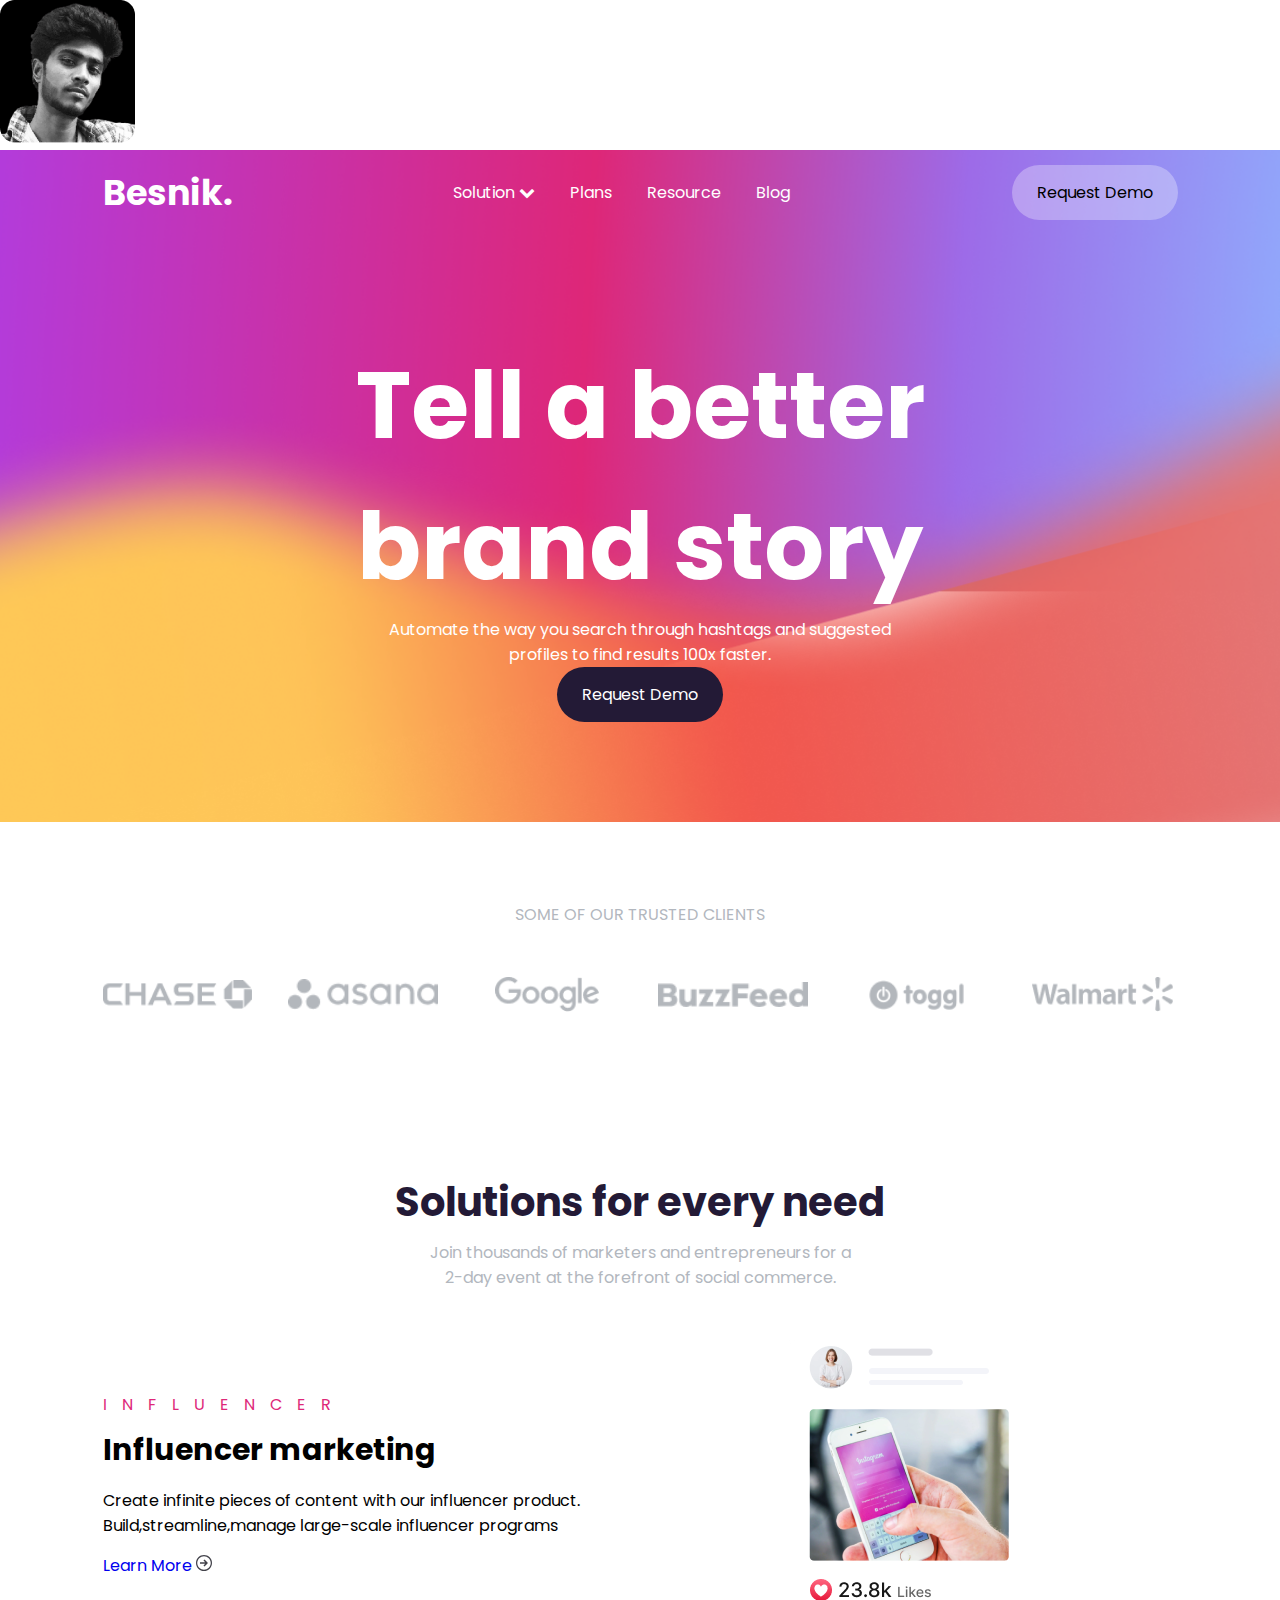
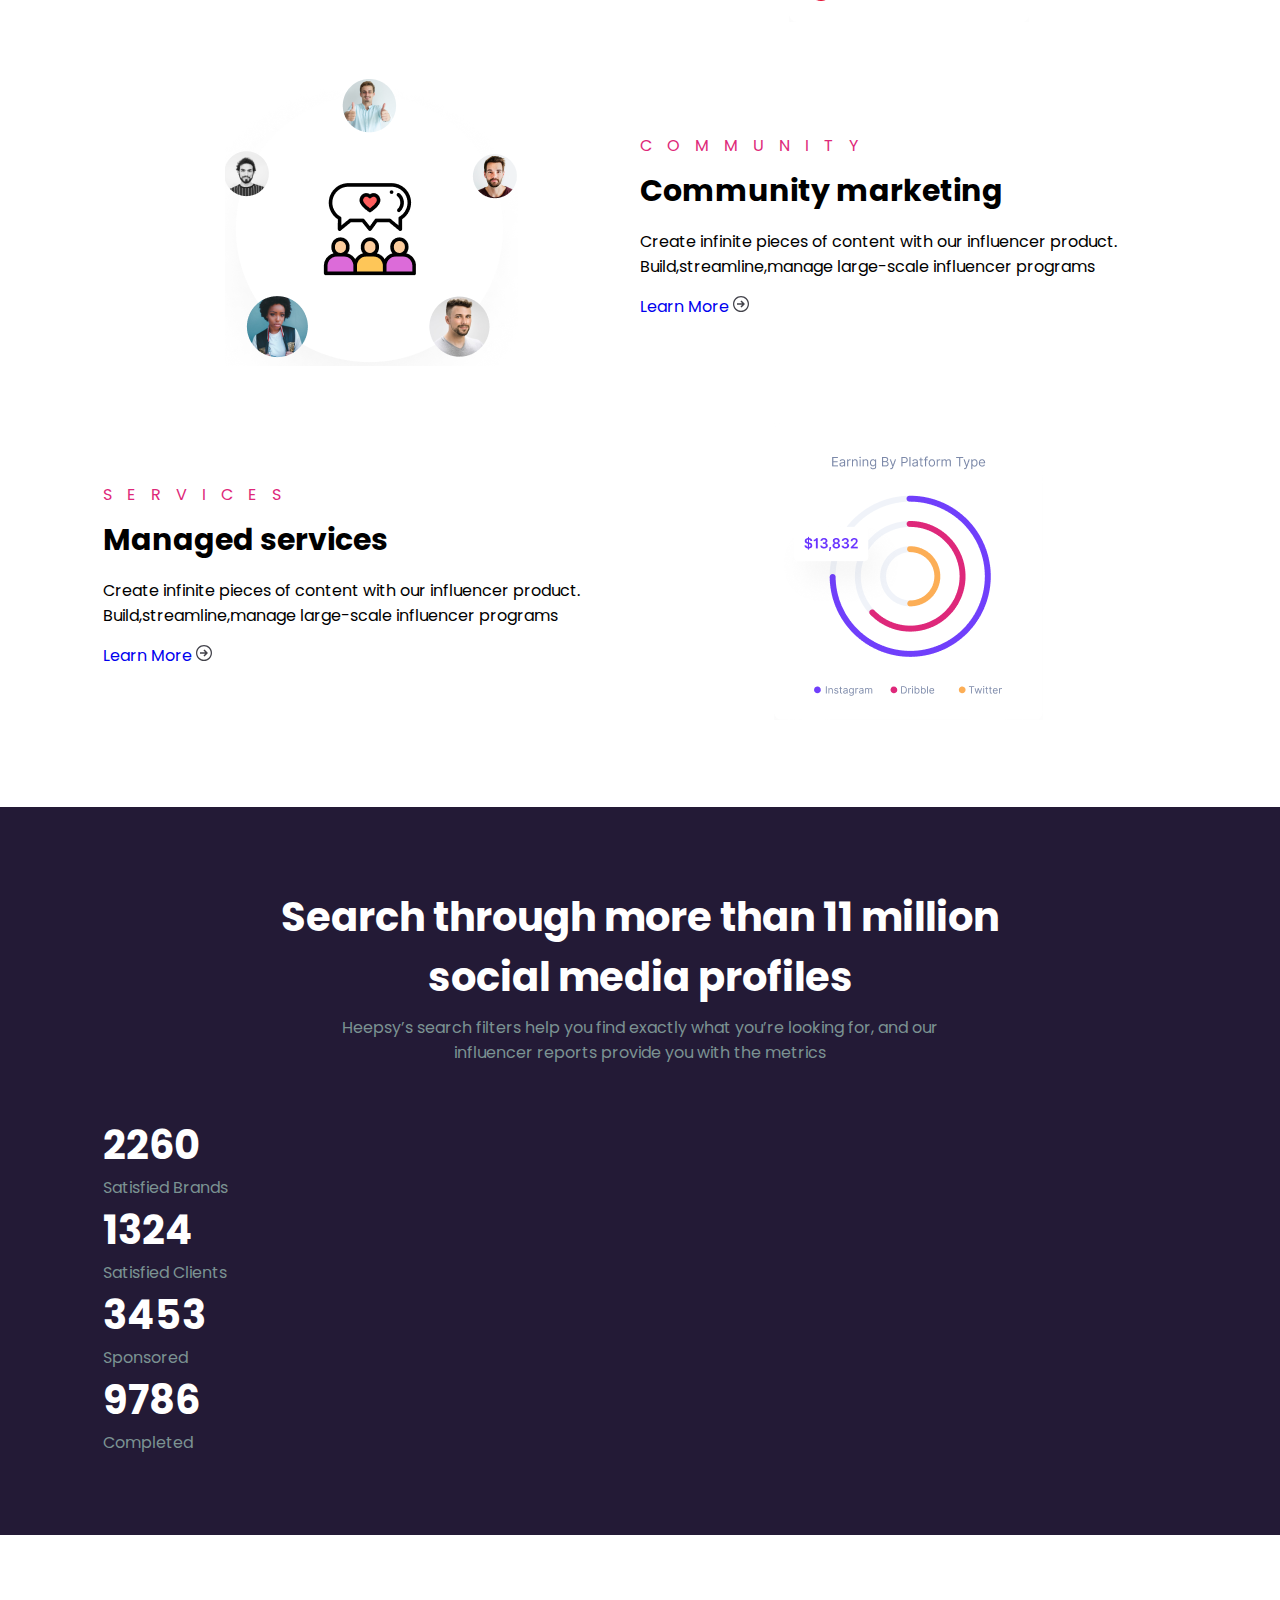
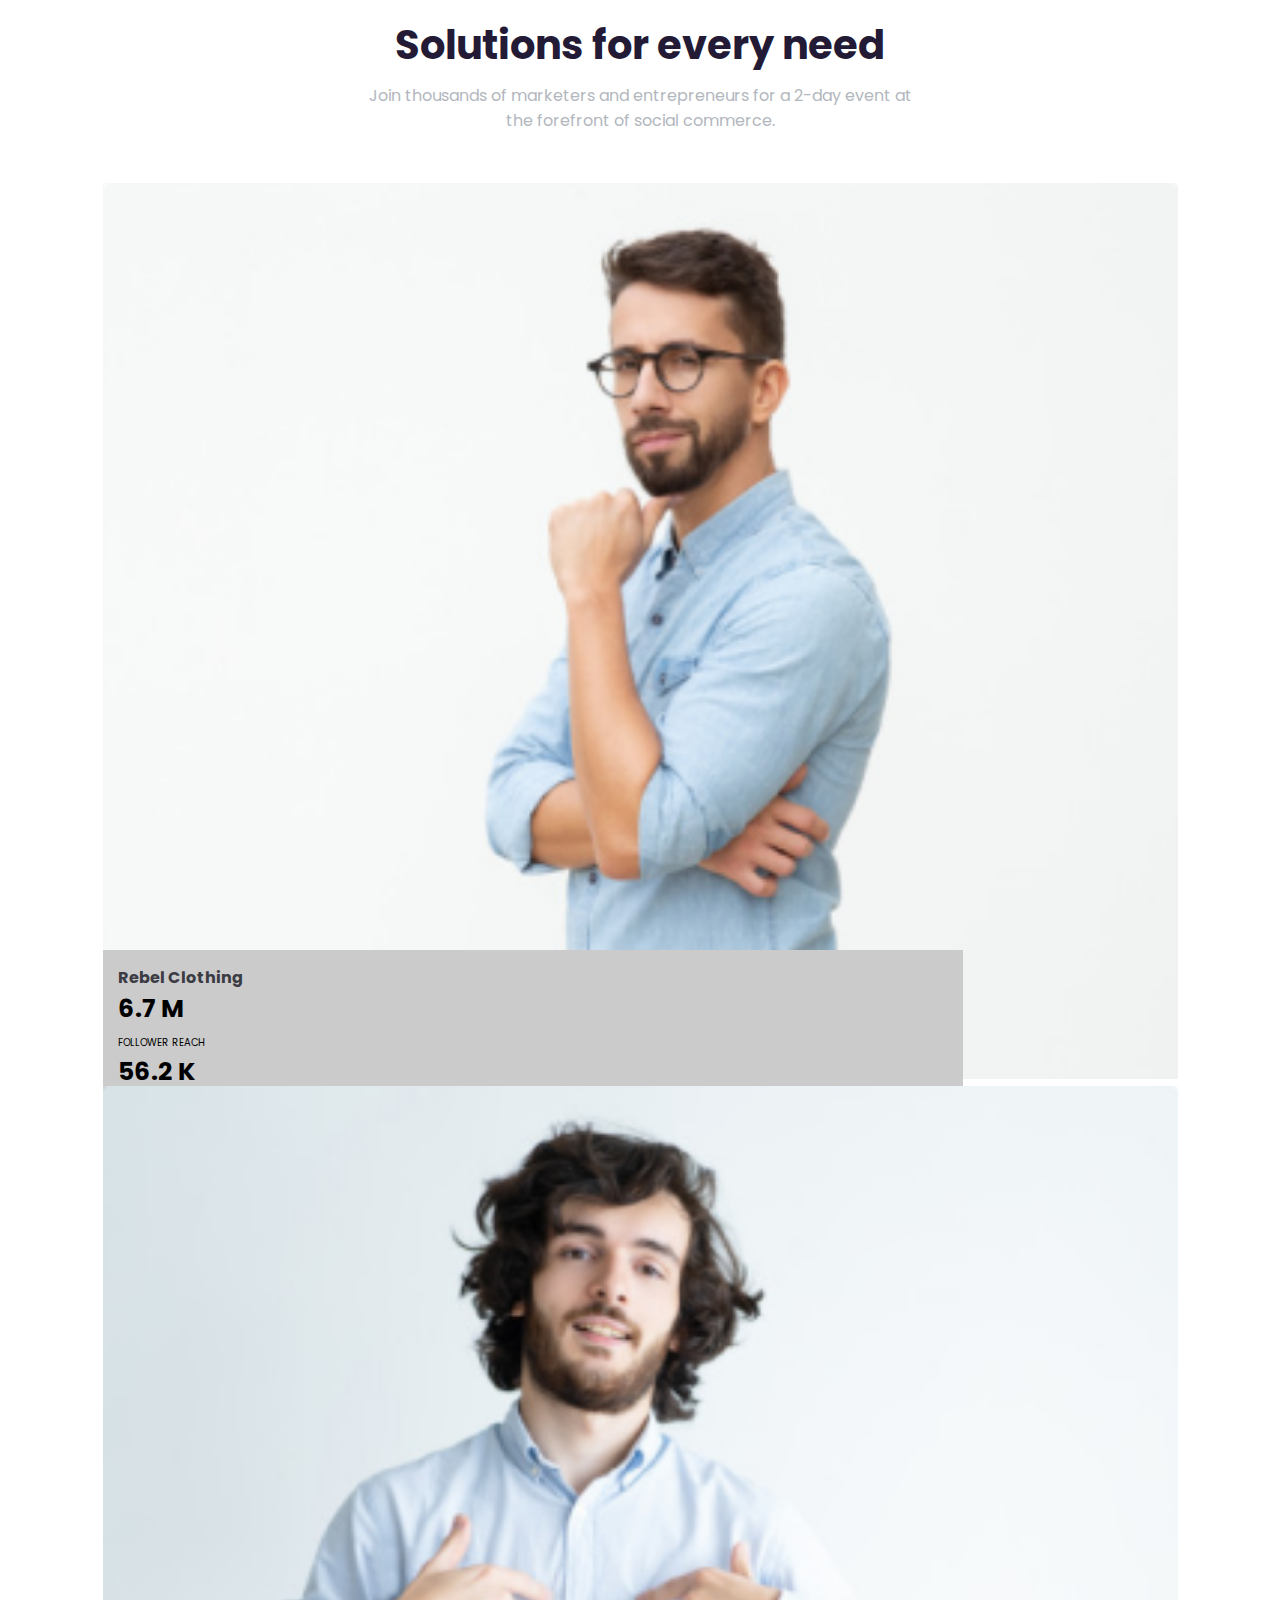
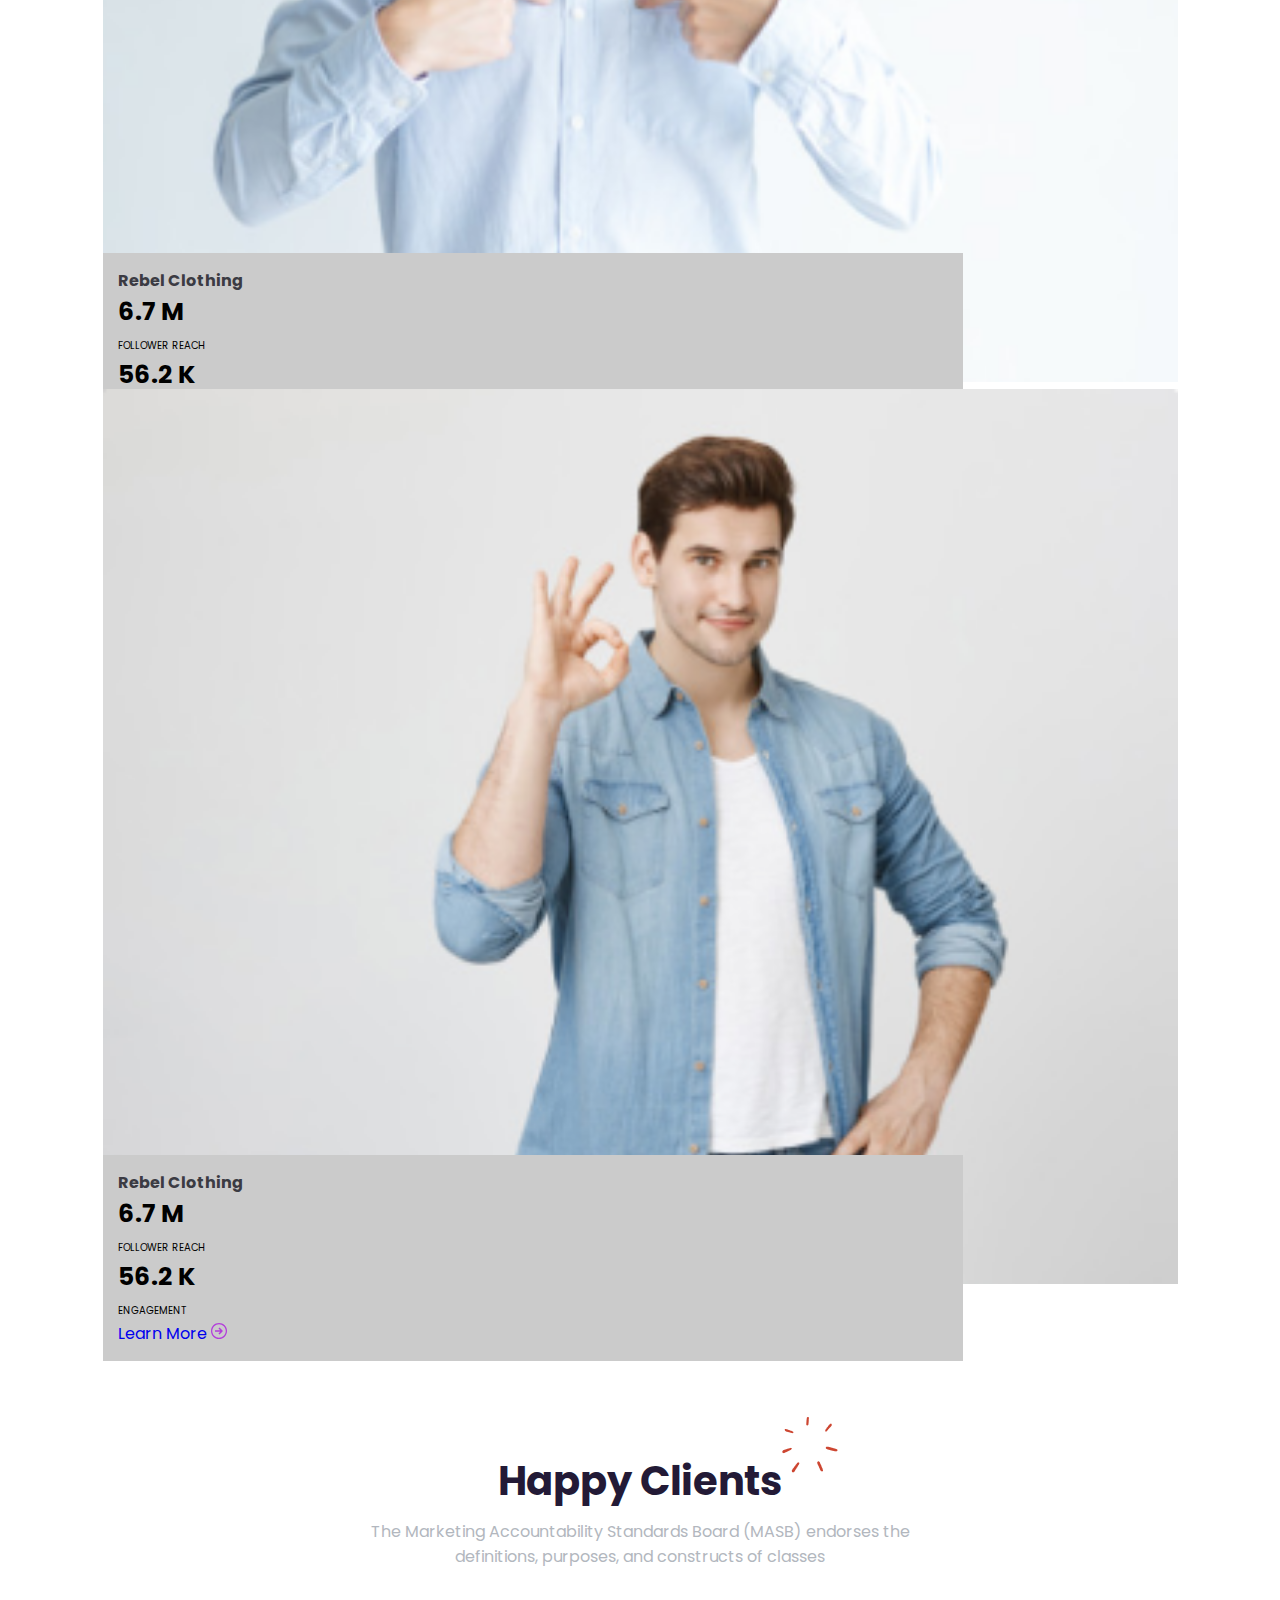
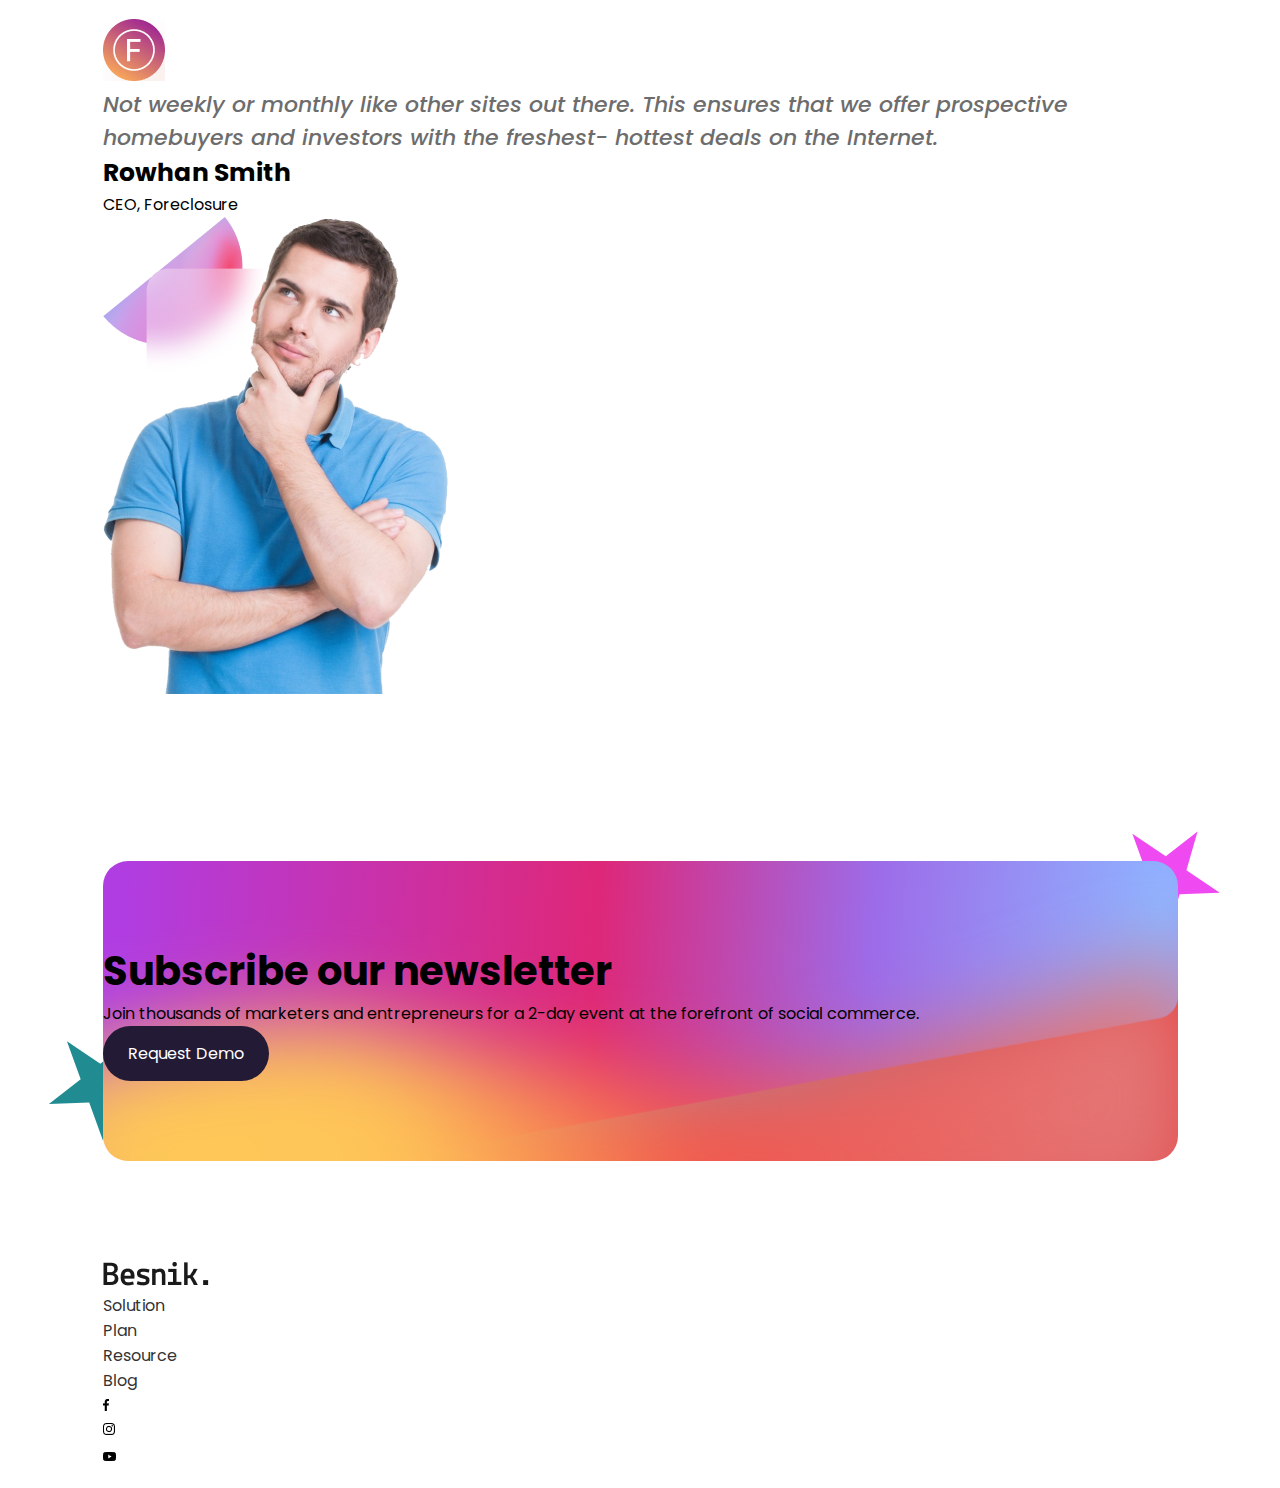
<file: index.html>
<!DOCTYPE html>
<html lang="en">
<head>
    <meta charset="UTF-8">
    <meta http-equiv="X-UA-Compatible" content="IE=edge">
    <meta name="viewport" content="width=device-width, initial-scale=1.0">
    <title>BESNIK</title>
    <link rel="preconnect" href="https://fonts.googleapis.com">
    <link rel="preconnect" href="https://fonts.gstatic.com" crossorigin>
    <link href="https://fonts.googleapis.com/css2?family=Poppins:wght@400;500;600;700&display=swap" rel="stylesheet">
    <!-- CSS only -->
    <link href="https://cdn.jsdelivr.net/npm/bootstrap@5.2.1/dist/css/bootstrap.min.css" rel="stylesheet" integrity="sha384-iYQeCzEYFbKjA/T2uDLTpkwGzCiq6soy8tYaI1GyVh/UjpbCx/TYkiZhlZB6+fzT" crossorigin="anonymous">
    <link rel="stylesheet" href="https://cdnjs.cloudflare.com/ajax/libs/font-awesome/4.7.0/css/font-awesome.min.css">
    <link rel="stylesheet" href="./css/style.css">
</head>
<body>
    
    
   <img src="./image/solutions/jj.png" alt="jaganjavid">
   <section class="banner-bg">
    <header>
      <div class="container">
            <div class="header-wrapper">
                <div class="logo">
                    <a href="./index.html"><h5>Besnik.</h5></a>
                </div>

                <ul>
                    <li>
                        <a href="./solution.html">Solution <i class="fa fa-chevron-down" aria-hidden="true"></i></a>
                        <ul>
                            <li><a href="#">Page 1</a></li>
                            <li><a href="#">Page 2</a></li>
                            <li><a href="#">Page 3</a></li>
                        </ul>
                    </li>
                    <li><a href="#">Plans</a></li>
                    <li><a href="#">Resource</a></li>
                    <li><a href="#">Blog</a></li>
                </ul>

                <div>
                    <a href="#" class="my-btn btn-trans">Request Demo</a>
                </div>  
            </div>
      </div>
    </header>

    <section class="banner">
         <div class="container">
            <div class="banner-wrapper">
                <h1 class="mb-5"><span class="text-break">Tell a better</span>
                   <span class="text-break">brand story</span></h1>
                   <p class="mb-5"><span class="text-break">Automate the way you search through hashtags and suggested</span>
                       <span class="text-break">profiles to find results 100x faster.</span>
                       </p>
                   <a href="#" class="my-btn btn-solid">Request Demo</a>    
            </div>
         </div>
    </section>
  </section> 


  <section class="clients">
    <div class="container">
        <div class="sec-heading">
            <p>SOME OF OUR TRUSTED CLIENTS</p>
        </div>

        <div class="clients-wrapper">
            <img src="./image/clients/img1.png" alt="client">
            <img src="./image/clients/img2.png" alt="client">
            <img src="./image/clients/img3.png" alt="client">
            <img src="./image/clients/img4.png" alt="client">
            <img src="./image/clients/img5.png" alt="client">
            <img src="./image/clients/img6.png" alt="client">
        </div>
    </div>
  </section>


  <section class="solutions">
    <div class="container">
        <div class="sec-heading">
            <h2>Solutions for every need</h2>
            <p><span class="text-break">Join thousands of marketers and entrepreneurs for a </span>
                <span class="text-break">2-day event at the forefront of social commerce.</span></p>
        </div>

        <div class="solutions-wrapper">
           <div>
               <div>
                 <span>Influencer</span>
                 <h3>Influencer marketing</h3>
                 <p>Create infinite pieces of content with our influencer product. Build,streamline,manage large-scale influencer programs</p>
                 <a href="#">Learn More <img src="./image/solutions/arrow.svg" alt="arrow"></a>
               </div>
               <div class="tc">
                <img src="./image/solutions/card.png" alt="card">
               </div>
           </div>
           <div>
               <div class="tc">
                <img src="./image/solutions/people.png" alt="card">
               </div>
               <div>
                 <span>Community</span>
                 <h3>Community marketing</h3>
                 <p>Create infinite pieces of content with our influencer product. Build,streamline,manage large-scale influencer programs</p>
                 <a href="#">Learn More <img src="./image/solutions/arrow.svg" alt="arrow"></a>
               </div>
           </div>
           <div>
               <div>
                 <span>services</span>
                 <h3>Managed services</h3>
                 <p>Create infinite pieces of content with our influencer product. Build,streamline,manage large-scale influencer programs</p>
                 <a href="#">Learn More <img src="./image/solutions/arrow.svg" alt="arrow"></a>
               </div>
               <div class="tc">
                <img src="./image/solutions/earn.png" alt="card">
               </div>
           </div>
        </div>
    </div>    
  </section>

  <section class="social-media">
      <div class="container">
        <div class="sec-heading">
            <h2 class="mb-4"> <span class="text-break">Search through more than 11 million 
            </span> <span class="text-break">social media profiles</span></h2>
            <p> <span class="text-break">Heepsy’s search filters help you find exactly what you’re 
                looking for, and our</span> <span class="text-break">influencer
                     reports provide you with the metrics</span></p>
        </div>

        <div class="row text-md-center">
            <div class="col-md-6 col-lg-3">
                <h2>2260</h2>
                <span>Satisfied Brands</span>
            </div>
            <div class="col-md-6 col-lg-3">
                <h2>1324</h2>
                <span>Satisfied Clients</span>
            </div>
            <div class="col-md-6 col-lg-3">
                <h2>3453</h2>
                <span>Sponsored</span>
            </div>
            <div class="col-md-6 col-lg-3">
                <h2>9786</h2>
                <span>Completed</span>
            </div>
        </div>
      </div>
  </section>

  <section class="solutions-need">
    <div class="container">
        <div class="sec-heading">
            <h2 class="mb-4"> Solutions for every need</h2>
            <p> <span class="text-break">Join thousands of marketers and entrepreneurs for a 2-day event at </span>
                 <span class="text-break">the forefront of social commerce.</span></p>
        </div>

        <div class="row">
            <div class="col-md-4">
                <div class="need-box m-0">
                    <img width="100%" src="./image/need/img1.png" alt="img">
                    <div>
                        <h5>Rebel Clothing</h5>
                        <div class="row">
                            <div class="col-6">
                                <h4>6.7 M</h4>
                                <span>FOLLOWER REACH</span>
                            </div>
                            <div class="col-6">
                                <h4>56.2 K</h4>
                                <span>ENGAGEMENT</span>
                            </div>
                        </div>
                        <div class="mt-3">
                            <a href="#" class="d-flex align-items-center gap-2">Learn More <img src="./image/need/arrow.svg" alt="arrow"></a>
                        </div>
                    </div>
                </div>
            </div>
            <div class="col-md-4">
                <div class="need-box">
                    <img width="100%" src="./image/need/img2.png" alt="img">
                    <div>
                        <h5>Rebel Clothing</h5>
                        <div class="row">
                            <div class="col-6">
                                <h4>6.7 M</h4>
                                <span>FOLLOWER REACH</span>
                            </div>
                            <div class="col-6">
                                <h4>56.2 K</h4>
                                <span>ENGAGEMENT</span>
                            </div>
                        </div>
                        <div class="mt-3">
                            <a href="#" class="d-flex align-items-center gap-2">Learn More <img src="./image/need/arrow.svg" alt="arrow"></a>
                        </div>
                    </div>
                </div>
            </div>
            <div class="col-md-4">
                <div class="need-box">
                    <img width="100%" src="./image/need/img3.png" alt="img">
                    <div>
                        <h5>Rebel Clothing</h5>
                        <div class="row">
                            <div class="col-6">
                                <h4>6.7 M</h4>
                                <span>FOLLOWER REACH</span>
                            </div>
                            <div class="col-6">
                                <h4>56.2 K</h4>
                                <span>ENGAGEMENT</span>
                            </div>
                        </div>
                        <div class="mt-3">
                            <a class="d-flex align-items-center gap-2" href="#">Learn More <img src="./image/need/arrow.svg" alt="arrow"></a>
                        </div>
                    </div>
                </div>
            </div>
        </div>
        
    </div>    
  </section>

  <section class="happy-clients">
         <div class="container">
            <div class="sec-heading">
                <h2 class="mb-4">Happy Clients
                    <img src="./image/float/ring.png" alt="ring">
                </h2>
                <p> <span class="text-break">The Marketing Accountability Standards Board (MASB) endorses the</span>
                     <span class="text-break">definitions, purposes, and constructs of classes</span></p>
            </div>

            <div class="row">
                <div class="col-md-7">
                     <div>
                        <img src="./image/happy/f.png" alt="img">
                        <p class="my-5">Not weekly or monthly like other sites out there. 
                            This ensures that we offer prospective homebuyers and 
                            investors with the freshest- hottest deals on the Internet.</p>
                        <div>
                            <h4>Rowhan Smith</h4>
                            <span>CEO, Foreclosure</span>
                        </div>    
                     </div>
                </div>
                <div class="col-md-5">
                     <div class="text-center">
                        <img class="img-fluid" src="./image/happy/men.png" alt="men">
                     </div>
                </div>
            </div>
         </div>
  </section>

  <section class="newsletter overflow-hidden">
    <div class="container">
        <div class="newsletter-wrapper text-center">
            <h2>Subscribe our newsletter</h2>
            <p>Join thousands of marketers and entrepreneurs for a 2-day event at the forefront of social commerce.</p>
            <a href="#" class="my-btn btn-solid">Request Demo</a>  
            <div>
                <img src="./image/newsletter/star1.svg" alt="star1">
                <img src="./image/newsletter/star2.svg" alt="star2">
            </div>
        </div>
    </div>
  </section>

  <footer>
     <div class="container">
         <div class="row">
            <div class="col-md-4">
                <a class="d-inline-block mb-4" href="./index.html"><img src="./image/footer/logo.png" alt=""></a>
            </div>
            <div class="col-md-4">
                <div class="row mb-4">
                    <div class="col-3 text-md-center">
                        <a href="./solution.html">Solution</a>
                    </div>
                    <div class="col-3 text-md-center">
                        <a href="#">Plan</a>
                       
                    </div>
                    <div class="col-3 text-md-center">
                        <a href="#">Resource</a>
                       
                    </div>
                    <div class="col-3 text-md-center">
                        <a href="#">Blog</a>
                    </div>
                </div>
            </div>
            <div class="col-md-4">
                <div class="row justify-content-md-end">
                    <div class="col-2 text-md-center">
                        <a href="https://facebook.com" target="_blank"><img src="./image/footer/fb.png" alt="fb"></a>
                    </div>
                    <div class="col-2 text-md-center">
                        <a href="https://instagram.com" target="_blank"><img src="./image/footer/ig.png" alt="ig"></a>
                    </div>
                    <div class="col-2 text-md-center">
                        <a href="https://youtube.com" target="_blank"><img src="./image/footer/utube.png" alt="youtube"></a>
                    </div>
                </div>
            </div>
         </div>
     </div>
  </footer>



  <!-- JavaScript Bundle with Popper -->
  <script src="https://cdn.jsdelivr.net/npm/bootstrap@5.2.1/dist/js/bootstrap.bundle.min.js" integrity="sha384-u1OknCvxWvY5kfmNBILK2hRnQC3Pr17a+RTT6rIHI7NnikvbZlHgTPOOmMi466C8" crossorigin="anonymous"></script>
</body>
</html>
</file>
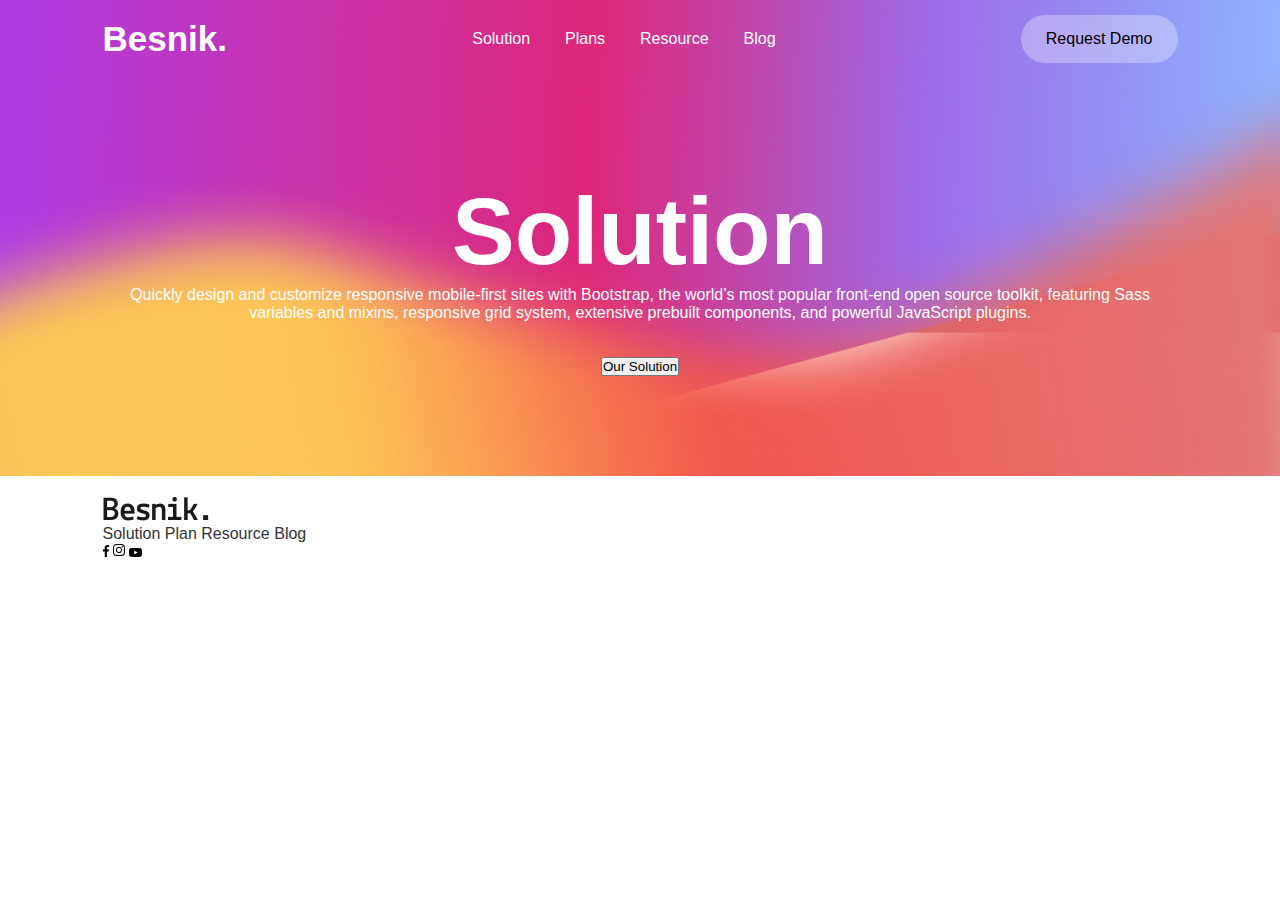
<file: solution.html>
<!DOCTYPE html>
<html lang="en">
<head>
    <meta charset="UTF-8">
    <meta http-equiv="X-UA-Compatible" content="IE=edge">
    <meta name="viewport" content="width=device-width, initial-scale=1.0">
    <title>Solution</title>
        <!-- CSS only -->
        <link href="https://cdn.jsdelivr.net/npm/bootstrap@5.2.1/dist/css/bootstrap.min.css" rel="stylesheet" integrity="sha384-iYQeCzEYFbKjA/T2uDLTpkwGzCiq6soy8tYaI1GyVh/UjpbCx/TYkiZhlZB6+fzT" crossorigin="anonymous">
    <link rel="stylesheet" href="./css/style.css">
</head>
<body>
      
   <section class="banner-bg">
    <header>
      <div class="container">
            <div class="header-wrapper">
                <div class="logo">
                    <a href="./index.html"><h5>Besnik.</h5></a>
                </div>

                <ul>
                    <li>
                        <a href="./solution.html">Solution <i class="fa fa-chevron-down" aria-hidden="true"></i></a>
                        <ul>
                            <li><a href="#">Page 1</a></li>
                            <li><a href="#">Page 2</a></li>
                            <li><a href="#">Page 3</a></li>
                        </ul>
                    </li>
                    <li><a href="#">Plans</a></li>
                    <li><a href="#">Resource</a></li>
                    <li><a href="#">Blog</a></li>
                </ul>

                <div>
                    <a href="#" class="my-btn btn-trans">Request Demo</a>
                </div>  
            </div>
      </div>
    </header>

    <section class="banner">
         <div class="container">

            <div class="px-4 py-5 my-5 text-center">
              <h1 class="display-5 fw-bold">Solution</h1>
              <div class="col-lg-6 mx-auto">
                <p class="lead mb-4">Quickly design and customize responsive mobile-first sites with Bootstrap, the world’s most popular front-end open source toolkit, featuring Sass variables and mixins, responsive grid system, extensive prebuilt components, and powerful JavaScript plugins.</p>
                <div class="d-grid gap-2 d-sm-flex justify-content-sm-center">
                  <button type="button" class="btn btn-primary btn-lg px-4 gap-3">Our Solution</button>
                </div>
              </div>
            </div>
         </div>
    </section>
  </section> 

  
  <footer>
    <div class="container">
        <div class="row">
           <div class="col-md-4">
               <a href="./index.html"><img src="./image/footer/logo.png" alt=""></a>
           </div>
           <div class="col-md-4">
               <div class="d-flex gap-5 justify-content-center">
                   <a href="./solution.html">Solution</a>
                   <a href="#">Plan</a>
                   <a href="#">Resource</a>
                   <a href="#">Blog</a>
               </div>
           </div>
           <div class="col-md-4">
               <div class="d-flex gap-5 justify-content-center">
                <a href="https://facebook.com" target="_blank"><img src="./image/footer/fb.png" alt="fb"></a>
                <a href="https://instagram.com" target="_blank"><img src="./image/footer/ig.png" alt="ig"></a>
                <a href="https://youtube.com" target="_blank"><img src="./image/footer/utube.png" alt="youtube"></a>
               </div>
           </div>
        </div>
    </div>
 </footer>
</body>
</html>
</file>
<file: css/style.css>
:root{
    --f94: 94px;
    --f40: 40px;
    --f30: 30px;
    --f25: 25px;
    --mainColor: #231A36;
    --secColor: #DE2879;
}

*{
    margin: 0px;
    padding: 0px;
    box-sizing: border-box;
}

h1{
    font-size: var(--f94);
}

h2{
    font-size: var(--f40);
}

h3{
    font-size: var(--f30);
}

h4{
    font-size: var(--f25);
}


ul{
    list-style: none;
}

a{
    text-decoration: none;
}

body{
    font-family: 'Poppins', sans-serif;
}

.container{
    max-width: 1115px;
    margin: 0px auto;
    padding: 0px 20px;
}

.clients,
.solutions,
.social-media,
.solutions-need,
.happy-clients,
.newsletter{
    padding: 80px 0px;
}

/* Shared Style */

.tc{
    text-align: center;
}

.text-break{
    display: block;
}

.sec-heading{
    margin-bottom: 50px;
    text-align: center;
}

.sec-heading h2{
    color: var(--mainColor);
    margin-bottom: 8px;
    position: relative;
    display: inline-block;
}

.sec-heading h2 img{
    position: absolute;
    top: -35px;
    right: -55px;
}
.sec-heading p{
    color: #B2B7BE;
}

.my-btn{
    padding: 15px 25px;
    border-radius: 30px;
    color: #000000;
    display: inline-block;
}

.btn-trans{
    background-color: rgba(255, 255, 255, 0.3);
    transition: all 0.30s;
    color: #000000;
}

.btn-solid{
    background-color: var(--mainColor);
    color: #ffffff !important;
    transition: all 0.30s;
}

.btn-solid:hover{
    background-color: #4b27ff;
}

.btn-trans:hover{
    background-color: rgba(255, 255, 255, 0.8);
}
/* Shared Style */


/* Header Start */
.header-wrapper{
    display: flex;
    justify-content: space-between;
    align-items: center;
    padding: 15px 0px;
}

.logo a{
    color: #ffffff;
}

.header-wrapper h5{
    font-size: 35px;
}

.header-wrapper>ul {
    display: flex;
    gap: 35px;
}

.header-wrapper ul li a{
    color: #ffffff;
}

.header-wrapper>ul>li:first-child{
    position: relative;
}

.header-wrapper>ul>li:first-child>ul{
    position: absolute;
    top: 20px;
    left: 0px;
    background-color: #4b27ff;
    width: 150px;
    display: none;
}

.header-wrapper>ul>li:first-child:hover ul{
    display: block;
}

.header-wrapper>ul>li:first-child>ul li a{
    color: #ffffff;
    display: inline-block;
    padding: 15px 0px 15px 15px;
    width: 100%;
}


/* Header End */

/* Banner Start  */
.banner{
    text-align: center;
    padding: 100px 0px;
}

.banner h1, .banner p{
    color: #ffffff;
}

.banner .btn{
    margin-top: 35px;
}

.banner-bg{
    background:url("../image/bg/bg.png");
    background-repeat: no-repeat;
    background-position: center;
    background-size: cover;
}


/* Banner End */


/* Clients Start */
.clients-wrapper{
    display: flex;
    justify-content: space-between;
    align-items: center;
}
.clients-wrapper img{
    width: 150px;
    height: 35px;
    object-fit: contain;
}

.clients-wrapper img:hover{
    filter: invert();
}


/* Clients End */

/* Solutions Start  */
/* .solutions-wrapper{
    display: flex;
    flex-direction: column;
    gap: 50px;
} */

.solutions-wrapper>div{
    display: flex;
    justify-content: space-between;
    align-items: center;
    margin-bottom: 50px;
}

.solutions-wrapper>div span{
    text-transform: uppercase;
    color: var(--secColor);
    letter-spacing: 15px;
    margin-bottom: 10px;
    display: inline-block;
}

.solutions-wrapper>div h3, .solutions-wrapper>div p{
    margin-bottom: 15px;
}

.solutions-wrapper>div img{
    max-width: 100%;
}

.solutions-wrapper>div:last-child{
    margin-bottom: 0px;
}

.solutions-wrapper>div>div{
    width: 50%;
}


/* Solutions End */

/* Social Media Start */
.social-media{
    background-color: var(--mainColor);
    color: #ffffff;
}

.social-media h2 span{
    color: #ffffff !important;
}
.social-media span{
    color: #7B9292;
    
}
/* Social Media End */

/* Solutions Need Start */
.solutions-need h5{
  font-size: 16px;
  color: #3B3B43;
}
/* .solutions-need span:not(.text-break) {
    font-size: 10px;
} */
.solutions-need>div>div:nth-child(2) span{
    font-size: 10px;
}

.need-box{
    position: relative;
}

.need-box>div{
    position: absolute;
    width: 80%;
    left: 0px;
    bottom: -70px;
    background-color: #CBCBCB;
    padding: 15px;
}


/* Solutions Need End */


/* Happy Clients Starts */
.happy-clients>div>div:last-child p{
    font-size: 22px;
    font-style: italic;
    color: #6D6D6D;
    font-weight: 500;
}
/* Happy Clients End */


/* Newsletter Start */
.newsletter-wrapper{
    position: relative;
    background: url("../image/newsletter/bg.svg") no-repeat center;
    background-size: cover;
    padding: 80px 0px;
    border-radius: 25px;
}

.newsletter-wrapper img:first-child{
    position: absolute;
    bottom: 20px;
    left: -55px;
    z-index: -1;
}

.newsletter-wrapper img:last-child{
    position: absolute;
    top: -30px;
    right: -42px;
    z-index: -1;
}
/* Newsletter End */

/* Footer Start */
footer{
    padding: 20px 0px;
}
footer a{
    color: #333333;
}
/* Footer End */

@media screen and (max-width: 992px){
    .clients-wrapper{
        flex-wrap: wrap;
    }
    .clients-wrapper img{
        width: 50%;
        margin-bottom: 30px;
    }
   
    /* .social-media>div>div:last-child{
        text-align: center;
    } */

    .need-box>div h4{
        font-size: 18px;
    }
}
.test>div>div div{
    background-color: blue;
    color: #ffffff;
}
@media screen and (max-width: 768px){

    h1{
        font-size: 50px;
    }

    .text-break{
        display: inline;
    }
    .header-wrapper>ul,.header-wrapper>div:last-child{
        display: none;
    }

    .clients-wrapper img{
        width: 100%;
    }

    .solutions-wrapper>div>div{
        width: 100%;
        text-align: center;
    }
    .solutions-wrapper>div>div img{
        margin-top: 50px;
    }
    .solutions-wrapper>div{
        flex-direction: column;
    }

    .solutions-wrapper>div:nth-child(2)>div:first-child{
        order: 2;
    }
    .solutions-wrapper>div:nth-child(2)>div:last-child{
        order: 1;
    }

    .need-box{
        width: 100%;
        margin-top: 100px;
    }
    .need-box>div{
        width: 100%;
    }
    .social-media>div>div:last-child{
        text-align: center;
    }
}

@media screen and (max-width: 556px){
    .sec-heading h2 img{
        right: -20px;
        width: 35px;
    }

    h2{
        font-size: 30px;
    }
    h1{
        font-size: 40px;
    }
}
</file>
